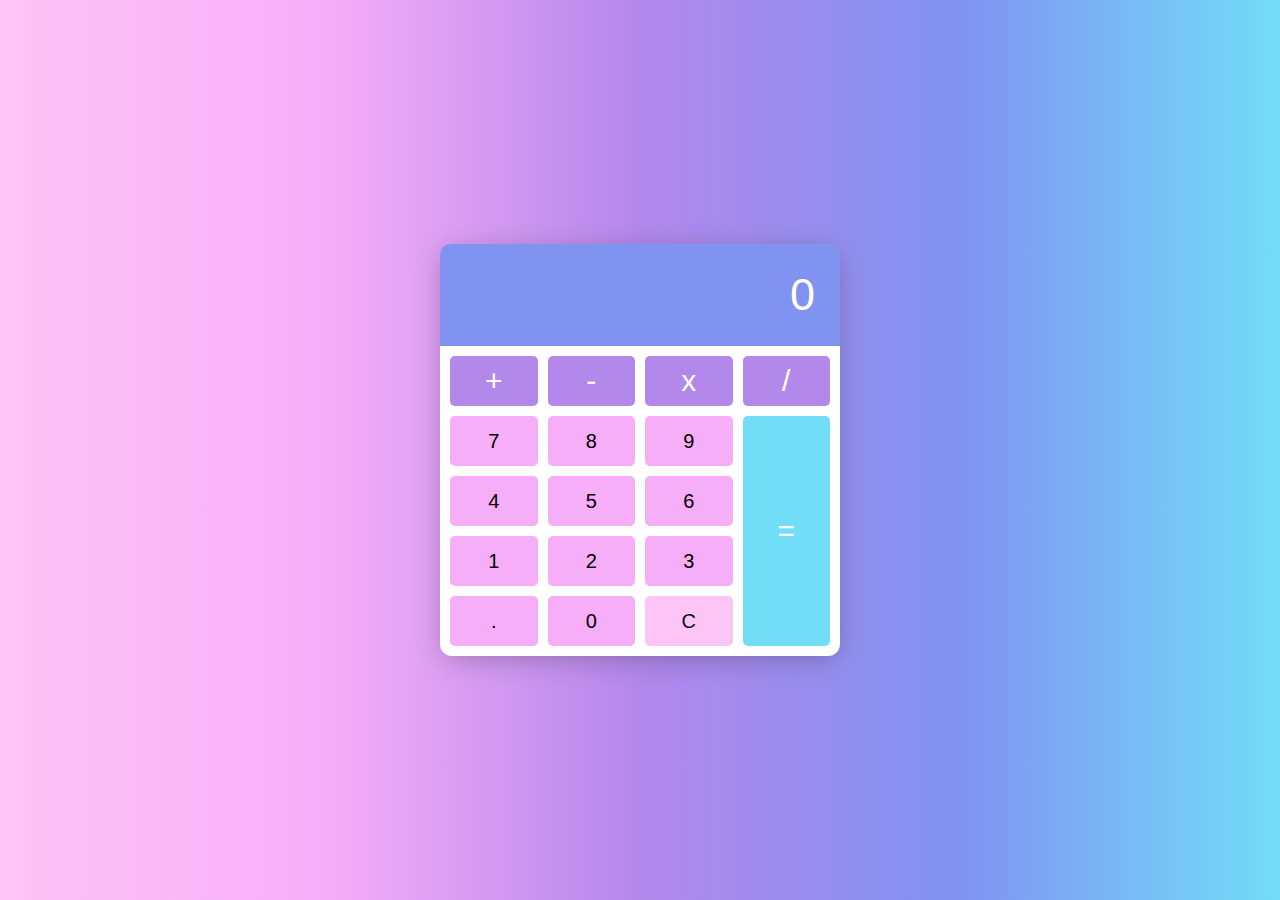
<file: index.html>
<!DOCTYPE html>
<html lang="en">
<head>
    <meta charset="UTF-8">
    <meta name="viewport" content="width=device-width, initial-scale=1.0">
    <title>Document</title>
    <link rel="stylesheet" href="style.css">
</head>
<body>
    <div class="calculator">
        <div class="calculator-display">
            <h1>0</h1>
    </div>
    <div class="calculator-buttons">
        <button class="operator" value="+">+</button>
        <button class="operator" value="-">-</button>
        <button class="operator" value="*">x</button>
        <button class="operator" value="/">/</button>
        <button value="7">7</button>
        <button value="8">8</button>
        <button value="9">9</button>
        <button value="4">4</button>
        <button value="5">5</button>
        <button value="6">6</button>
        <button value="1">1</button>
        <button value="2">2</button>
        <button value="3">3</button>
        <button class="decimal" value=".">.</button>
        <button value="0">0</button>
        <button class="clear" id="clear-btn">C</button>
        <button class="equal-sign operator" value="=">=</button>
      </div>
    </div>

    <script src="script.js"></script>
</body>
</html>
</file>
<file: style.css>
body {
    margin: 0;
    min-height: 100vh;
    display: flex;
    justify-content: center;
    align-items: center;
    background: linear-gradient(to right, #FDC5F5, #F7AEF8, #B388EB, #8093F1, #72DDF7);
}

.calculator {
    background: white;
    width: 400px;
    border-radius: 12px;
    box-shadow: 0 5px 30px -5px rgba(0,0,0,0.3);
}

.calculator-display {
    background: #8093F1;
    color: white;
    margin: 0;
    display: flex;
    align-items: center;
    justify-content: flex-end;
    border-radius: 10px 10px 0 0;
    max-width: 100%;
}

.calculator-display h1 {
    margin: 0;
    padding: 25px;
    font-size: 45px;
    font-family: "Lucida Console", sans-serif;
    font-weight: 100;
    overflow-x: auto;
}

/* Scrollbar */
::-webkit-scrollbar {
    width: 5px;
}
::-webkit-scrollbar-track {
    background: #FDC5F5;
}
::-webkit-scrollbar-thumb {
    background: #B388EB;
}
::-webkit-scrollbar-thumb:hover {
    background: #8093F1;
}

/* Buttons */
.calculator-buttons {
    display: grid;
    grid-gap: 10px;
    grid-template-columns: repeat(4, 1fr);
    padding: 10px;
}

button {
    min-height: 50px;
    font-size: 20px;
    font-weight: 100;
    border: none;
    background: #F7AEF8;
    border-radius: 5px;
    cursor: pointer;
    transition: all 0.2s ease;
}

button:hover {
    filter: brightness(110%);
}

button:active {
    transform: translateY(1px);
}

button:focus {
    outline: none;
}

.operator {
    background: #B388EB;
    color: white;
    font-size: 30px;
}

.clear {
    background: #FDC5F5;
    color: #0f0f0f;
}

.clear:hover {
    filter: brightness(95%);
}

.equal-sign {
    grid-column: -2;
    grid-row: 2 / span 4;
    background: #72DDF7;
    color: white;
}

/* Responsive */
@media screen and (max-width:600px) {
    .calculator {
        width: 95%;
    }
}
</file>
